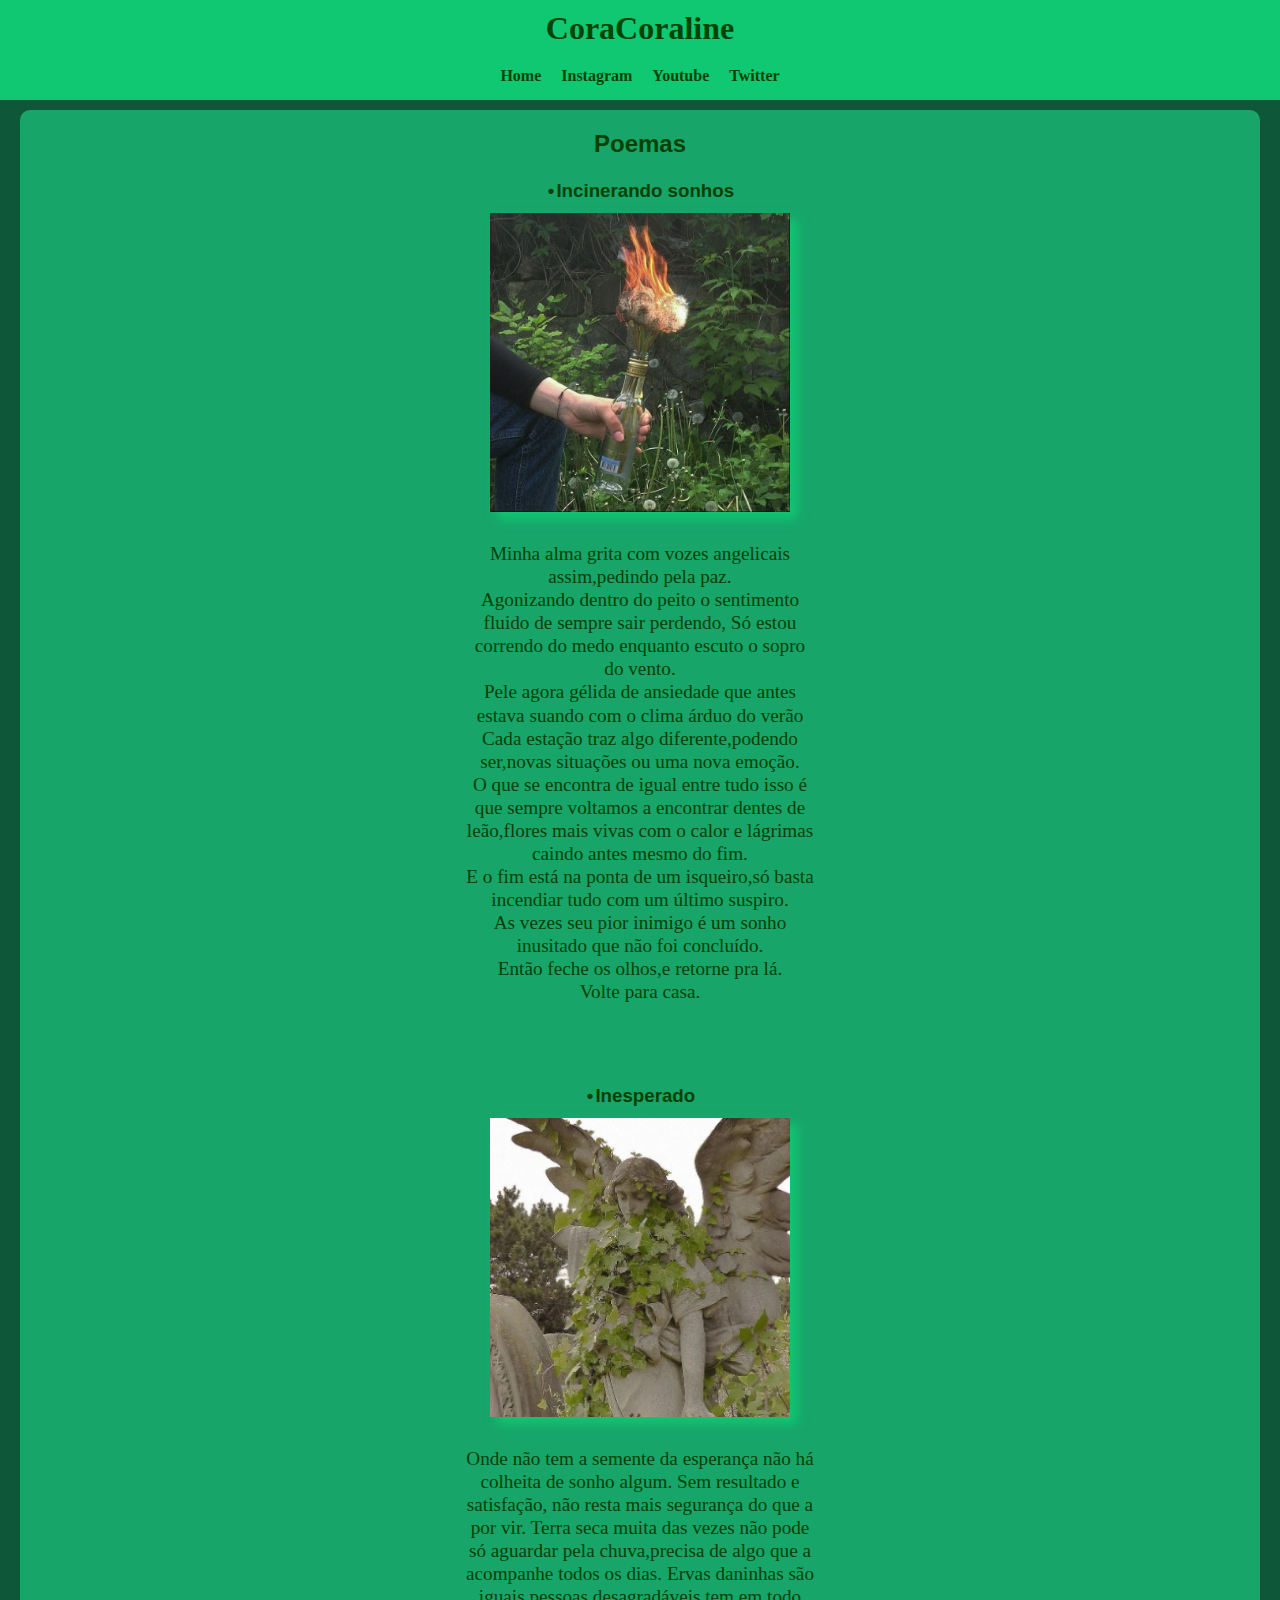
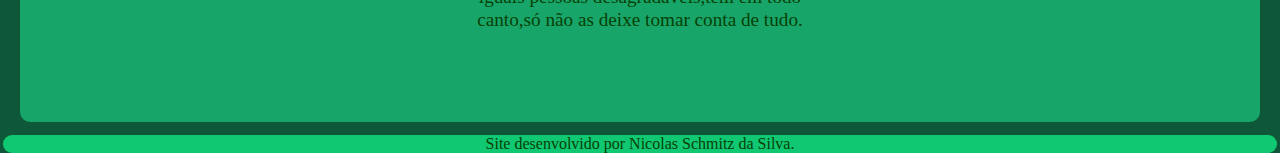
<file: index.html>
<!DOCTYPE html>
<html lang="pt-br">
<head>
    <meta charset="UTF-8">
    <meta name="viewport" content="width=device-width, initial-scale=1.0">
    <link rel="stylesheet" href="estilo.css">
    <title>CoraPoemas</title>
</head>
<body>
    
<header>
    <h1>CoraCoraline</h1>
</header>

<nav>
    <a href="index.html">Home</a>
    <a href="https://www.instagram.com/coracoraline_24/" target="_blank">Instagram</a>
    <a href="https://www.youtube.com/" target="_blank">Youtube</a>
    <a href="https://twitter.com/NicolasDoid0" target="_blank">Twitter</a>
</nav>

<main>
    <h2>Poemas</h2>
    <h3>Incinerando sonhos</h2>
    <img src="fotos/poema1.png" alt="Foto poema 1">
    <div class="divtexto">
        <p>Minha alma grita com vozes angelicais assim,pedindo pela paz. <br>
            Agonizando dentro do peito o sentimento fluido de sempre sair perdendo,
            Só estou correndo do medo enquanto escuto o sopro do vento. <br>
        
            Pele agora gélida de ansiedade que antes estava suando com o clima árduo do verão <br>
        
            Cada estação traz algo diferente,podendo ser,novas situações ou uma nova emoção. <br>
        
            O que se encontra de igual entre tudo isso é que sempre voltamos a encontrar dentes de leão,flores mais vivas com o calor e lágrimas caindo antes mesmo do fim. <br>
        
            E o fim está na ponta de um isqueiro,só basta incendiar tudo com um último suspiro. <br>
        
            As vezes seu pior inimigo é um sonho inusitado que não foi concluído. <br>
        
            Então feche os olhos,e retorne pra lá. <br>
            Volte para casa.</p>
    </div>

    <h3>Inesperado</h3>
    <img src="fotos/Poema2.png" alt="Foto poema 2">
    <div class="divtexto">
        <p>Onde não tem a semente da esperança não há colheita de sonho algum.
            Sem resultado e satisfação, não resta mais segurança do que a por vir.
            Terra seca muita das vezes não pode só aguardar pela chuva,precisa de algo que a acompanhe todos os dias.
            Ervas daninhas são iguais pessoas desagradáveis,tem em todo canto,só não as deixe tomar conta de tudo.
        </p>
    </div>
</main>


<footer>
    <p>Site desenvolvido por Nicolas Schmitz da Silva.</p>
</footer>


</body>
</html>
</file>
<file: estilo.css>
@charset "utf-8";

* {
    margin: 0px;
    padding: 0px;
}

:root {
    --corfundo: #17a56a; 
    --letrasconteudo: #074105;

    --corheader: #10c772;
    --letraheader: #014406;

    --corbody:  #0e5839; 
    --letrabody: #B3D9FF;

    --cornav: #10c772;
    --letranav: #014406;

    --fontetitulo: rubikbubbles;
}

@font-face {
    font-family: rubikbubbles;
    src: url(fontes/RubikBubbles-Regular.ttf);
}

body {
    background-color: var(--corbody);
}

header {
    background-color: var(--corheader);
    text-align: center;
}

header > h1 {
    padding: 10px;
    color: var(--letraheader);
}

nav {
    background-color: var(--cornav);
    padding-bottom: 5px;
    display: flex;
    justify-content: center;
}

nav > a {
    text-decoration: none;
    font-weight: bolder;
    padding: 10px;
    color: var(--letranav);
}

nav > a:hover {
    background-color: var(--corbody);
    color: lightgreen;
    transition-duration: 300ms;
    border-radius: 20px;
}

main {
    background-color: var(--corfundo);
    max-width: 1200px;
    margin: auto;
    border-radius: 10px;
    padding: 20px;
    margin-top: 10px;
}

main > h2 {
    padding-bottom: 10px;
    font-weight: bold;
    font-family: Arial, Helvetica, sans-serif;
    text-align: center;
    color: var(--letrasconteudo);
}

main > h3 {
    font-family: Arial, Helvetica, sans-serif;
    text-align: justify;
    padding-bottom: 10px;
    line-height: 25px;
    text-align: center;
    padding-top: 10px;
    color: var(--letrasconteudo);
}

main h3::before {
    content: "•";
    padding: 2px;
}

.divtexto {
    max-height: 700px;
    max-width: 350px;
    position: relative;
    left: 50%;
    transform: translate(-50%);
    font-size: 1.2em;
    text-align: center;
    line-height: 1.2em;
    color: var(--letrasconteudo);
    margin-bottom: 70px;
}


main  img {
    margin: auto;
    display: block;
    max-width: 300px;
    box-shadow: 7px 7px 10px var(--corheader);
    margin-bottom: 30px;
}

footer {
    background-color: var(--corheader);
    border-radius: 10px;
    text-align: center;
    margin: 13px 3px -5px 3px;
    color: var(--letrasconteudo);
}
</file>
